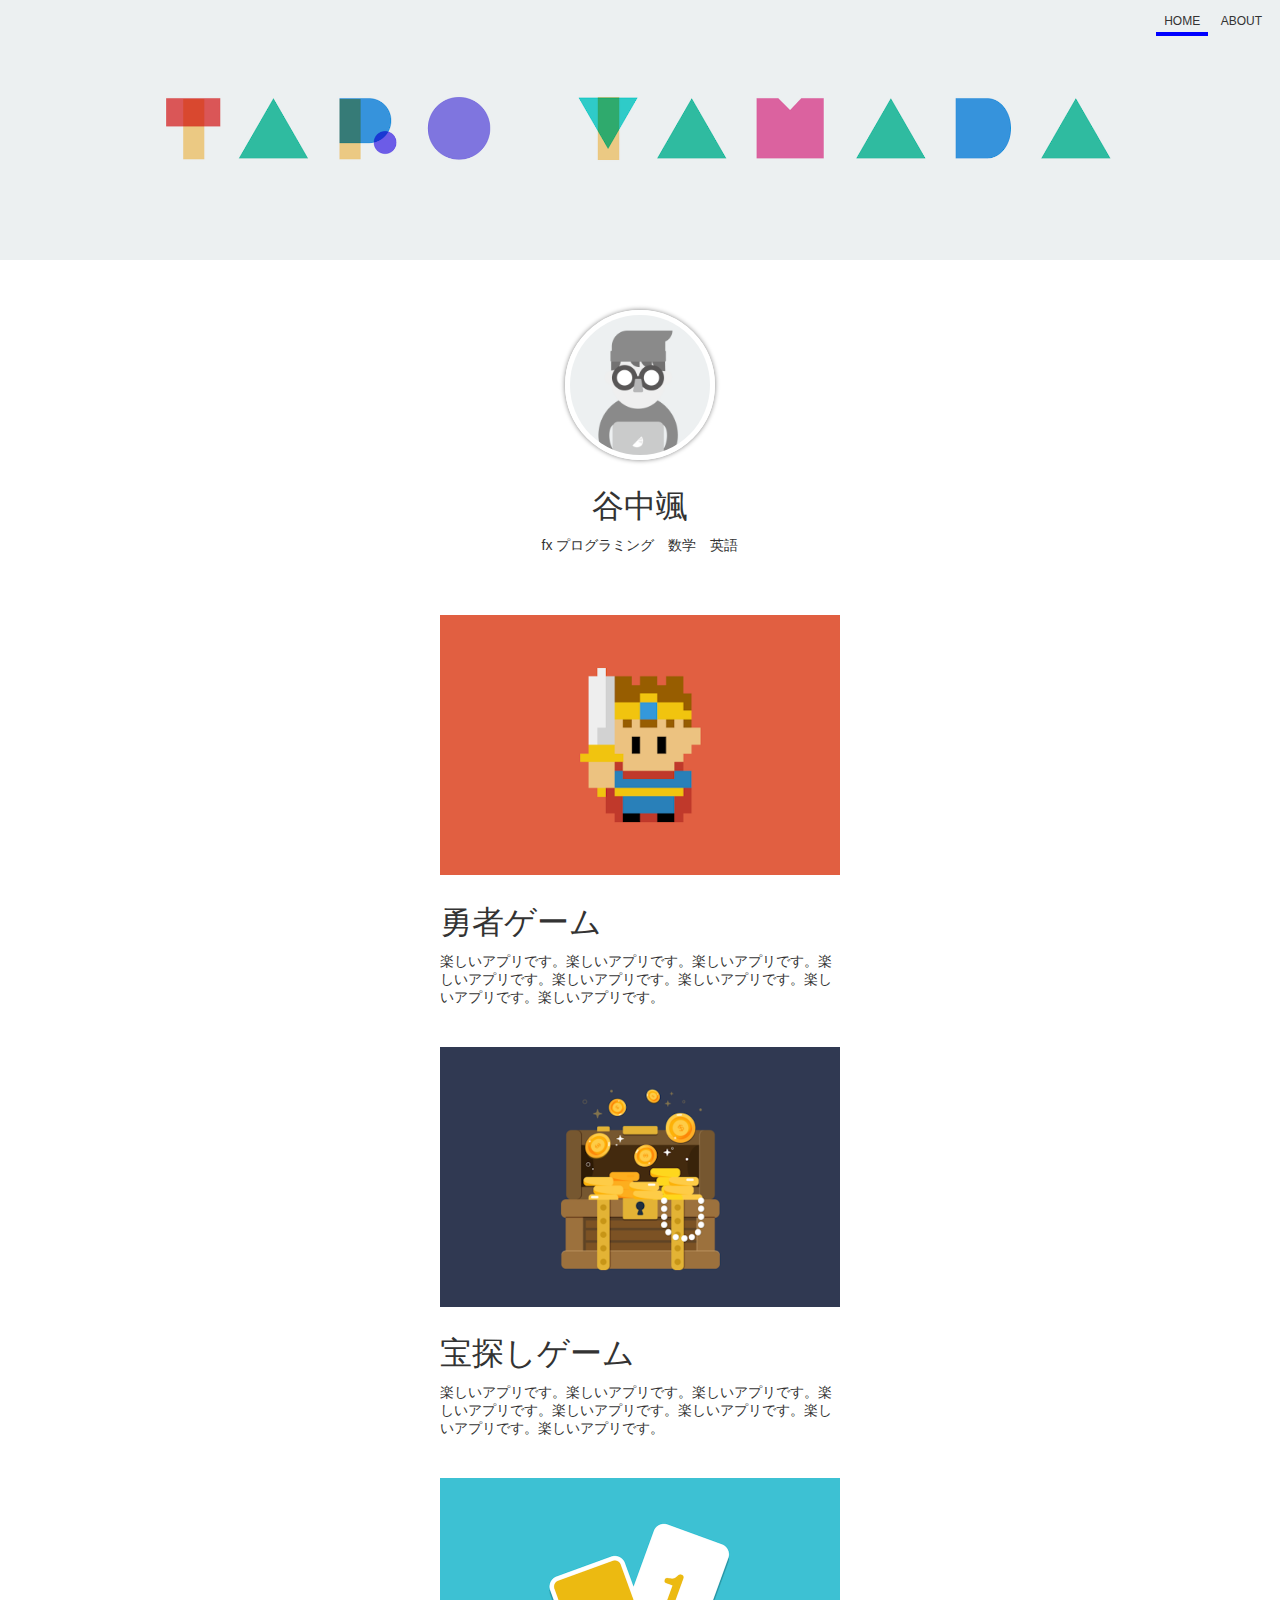
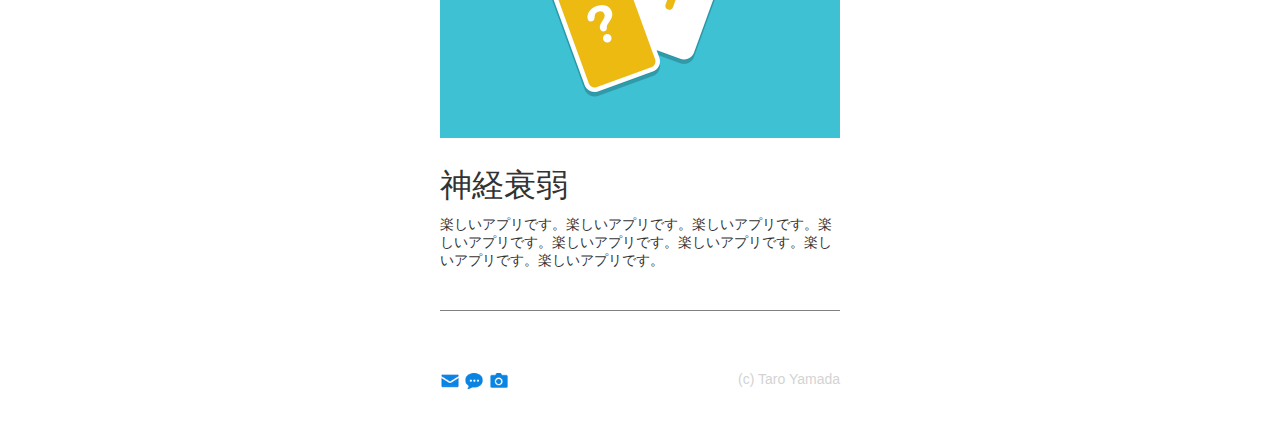
<file: index.html>
<!DOCTYPE html>
<html lang="ja">
<head>
  <meta charset="utf-8">
  <title>太郎のポートフォリオサイト</title>
  <link rel="icon" href="favicon.ico">
  <meta name="description" content="太郎のポートフォリオサイトです。">
  <link rel="stylesheet" href="css/styles.css">
</head>

<body>
  <header>
    <nav>
      <ul>
        <li class="current">
          <a href="index.html">
            HOME
          </a>
        </li>
        <li>
          <a href="about.html">
            ABOUT
          </a>
        </li>
      </ul>
    </nav>
  </header>

  <section>
    <img src="img/taro.png" width="140" height="140" alt="太郎のアイコン" class="icon">
    <h1>谷中颯</h1>
    <p>fx プログラミング　数学　英語</p>

    <div class="works">
      <section>
        <img src="img/work1.png" width="400" height="260" alt="勇者ゲーム">
        <h1>勇者ゲーム</h1>
        <p>楽しいアプリです。楽しいアプリです。楽しいアプリです。楽しいアプリです。楽しいアプリです。楽しいアプリです。楽しいアプリです。楽しいアプリです。</p>
      </section>

      <section>
        <img src="img/work2.png" width="400" height="260" alt="宝探しゲーム">
        <h1>宝探しゲーム</h1>
        <p>楽しいアプリです。楽しいアプリです。楽しいアプリです。楽しいアプリです。楽しいアプリです。楽しいアプリです。楽しいアプリです。楽しいアプリです。</p>
      </section>

      <section>
        <img src="img/work3.png" width="400" height="260" alt="神経衰弱">
        <h1>神経衰弱</h1>
        <p>楽しいアプリです。楽しいアプリです。楽しいアプリです。楽しいアプリです。楽しいアプリです。楽しいアプリです。楽しいアプリです。楽しいアプリです。</p>
      </section>
    </div>
  </section>

  <footer>
    <ul>
      <li>
        <a href="mailto:hayatet8810@gmail.com" target="_blank">
          <img src="img/mail.png" width="20" height="20" alt="メール送信">
        </a>
      </li>
      <li>
        <a href="https://dotinstall.com" target="_blank">
          <img src="img/blog.png" width="20" height="20" alt="ブログサイトへ">
        </a>
      </li>
      <li>
        <a href="https://dotinstall.com" target="_blank">
          <img src="img/photos.png" width="20" height="20" alt="写真サイトへ">
        </a>
      </li>
    </ul>
    <p>(c) Taro Yamada</p>
  </footer>

</body>
</html>
</file>
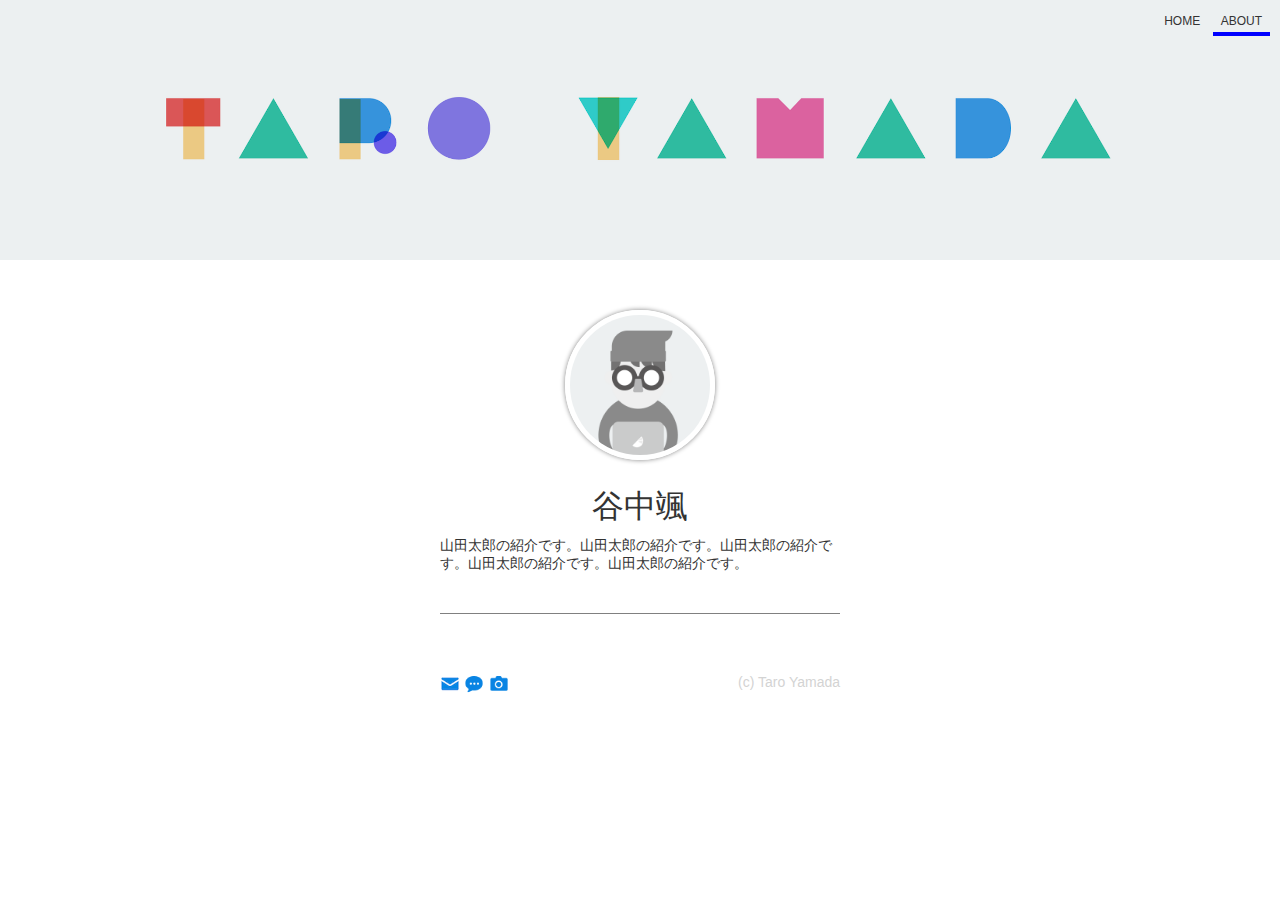
<file: about.html>
<!DOCTYPE html>
<html lang="ja">
<head>
  <meta charset="utf-8">
  <title>山田太郎について</title>
  <link rel="icon" href="favicon.ico">
  <meta name="description" content="山田太郎について">
  <link rel="stylesheet" href="css/styles.css">
</head>

<body>
  <header>
    <nav>
      <ui>
      <li>
        <a href="index.html">
          HOME
        </a>
      </li>
      <li class="current">
        <a href="about.html">
          ABOUT
        </a>
      </li>
      </ui>
    </nav>
  </header>

  <section class="about">
    <img src="img/taro.png" width="140" height="140" alt="太郎のアイコン" class="icon">
    <h1>谷中颯</h1>
    <p>山田太郎の紹介です。山田太郎の紹介です。山田太郎の紹介です。山田太郎の紹介です。山田太郎の紹介です。</p>
  </section>

  <footer>
    <ul>
      <li>
        <a href="mailto:hayatet8810@gmail.com" target="_blank">
          <img src="img/mail.png" width="20" height="20" alt="メール送信">
        </a>
      </li>
      <li>
        <a href="https://dotinstall.com" target="_blank">
          <img src="img/blog.png" width="20" height="20" alt="ブログサイトへ">
        </a>
      </li>
      <li>
        <a href="https://dotinstall.com" target="_blank">
          <img src="img/photos.png" width="20" height="20" alt="写真サイトへ">
        </a>
      </li>
    </ul>
    <p>(c) Taro Yamada</p>
  </footer>

</body>
</html>
</file>
<file: css/styles.css>
body {
  color: #333;
  font-family: Verdana, sans-serif;
  margin: 0;

}

header {
  text-align: right;
  padding: 10px;
  background-image: url(../img/header.png);
  height: 240px;
  background-size: cover;
  background-position: 50% 50%;
  margin-bottom: 50px;
}

header ul {
  margin: 0;
  list-style-type: none;
  padding: 0;
}

header li {
  display: inline-block;
  padding: 4px 8px;
  font-size: 12px;
}

header li > a {
  text-decoration: none;
  color: inherit;
}

header li > a:hover {
  color: royalblue;
}

.current {
  border-bottom: 4px blue solid;
}

section {
  text-align: center;
}

section h1 {
  font-weight: normal;
  margin-bottom: 8px;
}

section p {
  margin-top: 0;
  font-size: 14px;
}

.icon {
  border-radius: 50%;
  border: white 5px solid;
  box-shadow: 0 0 5px gray;
}

.works {
  width: 400px;
  margin: 60px auto;
  border-bottom: 1px gray solid;
}

.works h1,
.works p {
  text-align: left;
}

.works > section {
  margin-bottom: 40px;
}

footer {
  width: 400px;
  margin: 0 auto 60px;
}

footer ul {
  margin: 0;
  list-style-type: none;
  padding: 0;
  float: left;
}

footer li {
  display: inline-block;
}


footer li > a:hover {
  opacity: 0.6;
}

footer p {
  color: lightgray;
  font-size: 14px;
  text-align: right;
}

.about {
  width: 400px;
  margin: 0 auto 60px;
  border-bottom: 1px gray solid;
}

.about > p {
  text-align: left;
  margin-bottom: 40px;
}
</file>
